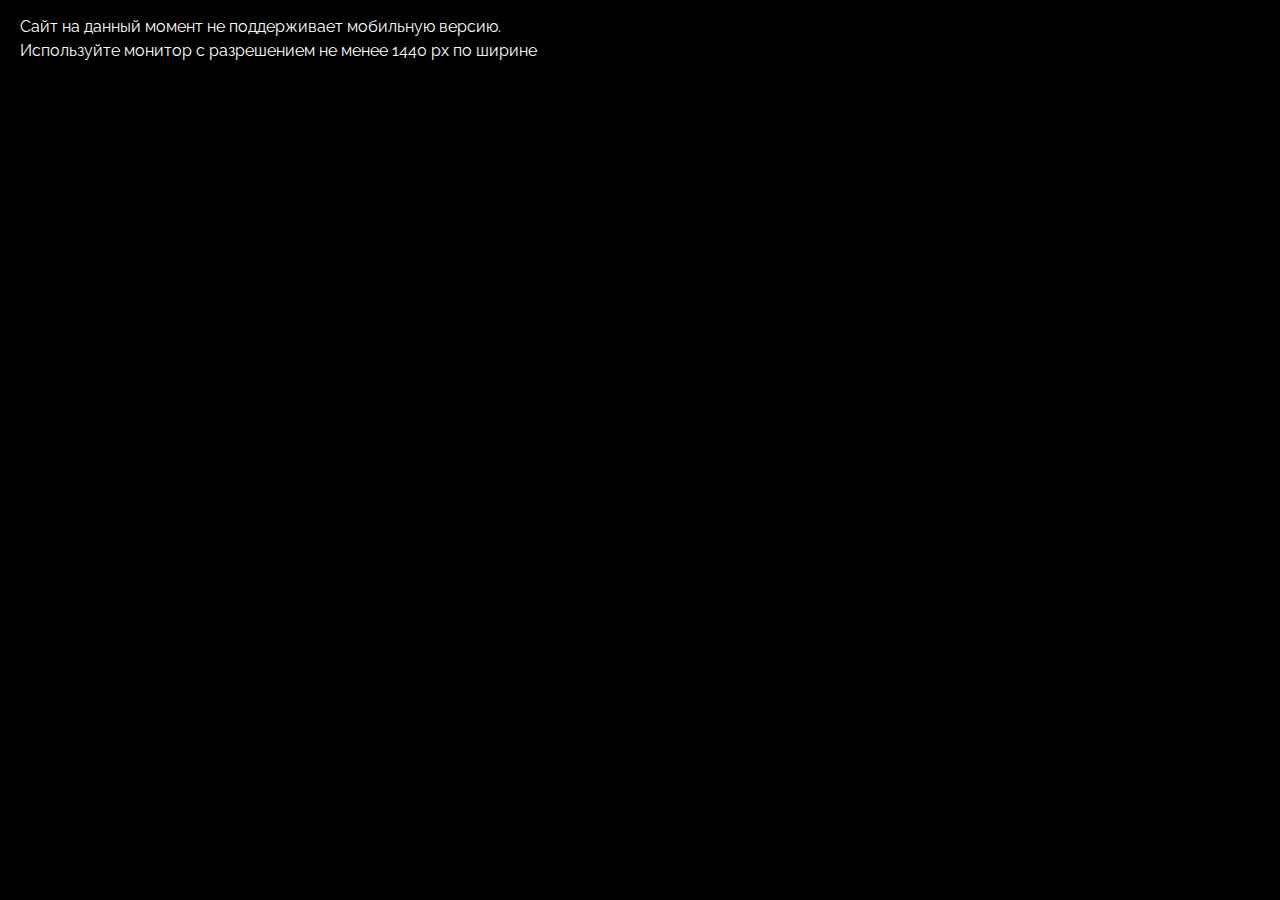
<file: index.html>
<!DOCTYPE html>
<html lang="ru">
<head>
    <meta charset="UTF-8">
    <meta http-equiv="X-UA-Compatible" content="IE=edge">
    <meta name="viewport" content="width=device-width, initial-scale=1.0">
    <meta property="og:image" content="./images/bgpicture-437.png">
    <meta property="og:image:width" content="968">
    <meta property="og:image:height" content="504"/>
    <link rel="shortcut icon" href="./images/favicon.png" type="image/x-icon">
    <link rel="preconnect" href="https://fonts.googleapis.com">
    <link rel="preconnect" href="https://fonts.gstatic.com" crossorigin>
    <link href="https://fonts.googleapis.com/css2?family=Montserrat:ital,wght@0,100..900;1,100..900&family=Raleway:ital,wght@0,100..900;1,100..900&display=swap" rel="stylesheet">
    <link rel="stylesheet" href="css/reset.css" type="text/css">
    <link rel="stylesheet" href="css/style.css" type="text/css">
    <!-- <link rel="stylesheet" href="./reviews-page/css/modal-style.css" type="text/css"> -->
    <!-- <link rel="stylesheet" href="css/reset.css" type="text/css"> -->
    <!-- <link rel="stylesheet" href="css/dark_styles.css" type="text/css"> -->
    <!-- <link rel="stylesheet" href="css/dark_mode.css" type="text/css"> -->
    <link rel="stylesheet" href="css/style_1300.css" type="text/css">
    <!-- <link rel="stylesheet" href="css/style_900.css" type="text/css"> -->
    <!-- <link rel="stylesheet" href="css/style_768.css" type="text/css"> -->
    <!-- <link rel="stylesheet" href="css/style_600.css" type="text/css"> -->
    <!-- <link rel="stylesheet" href="css/style_450.css" type="text/css"> -->
    <title>COSMO</title>
</head>
<body>
    <!-- MODAL-MENU-REVIEWS -->
    <div id="modalContainer" id="modal-container"></div>

    <!-- SUB-HEAD -->
    <div class="warning">
        <h2>Сайт на данный момент не поддерживает мобильную версию.<br>Используйте монитор с разрешением не менее 1440 px по ширине</h2>
    </div>

    <div class="wrapper">
        <div class="main-container">

                <!-- SUB-HEAD -->
            <div class="sub-head">
                <a class="sub-head__link" href="./error-page/err.html" alt="Sentence">Предложение для салонов и мастеров</a>
            </div>

            <!-- HEAD -->
            <div class="head head-1">
                <div class="head__menu">
                    <a href="./error-page/err.html" class="menu-item">Мастера и салоны</a>
                    <a href="./error-page/err.html" class="menu-item">Услуги</a>
                    <a href="./error-page/err.html" class="menu-item">Полезное</a>
                </div>
                <div class="head__find">
                    <div class="head__find-content">
                        <input type="text" class="custom-input" placeholder="Поиск услуги или салона">
                        <img src="./images/Vector.png" alt="find">
                    </div>                    
                </div>
                <div class="head__content">
                    <div class="head__content-left">
                        <div class="head__line-1">
                            <p class="tagline">Тут все, что Вам нужно в <span class="highlighted">Минске</span>
                                <img src="./images/location.png">
                            </p>
                        </div>
                        <div class="head__line-2">
                            <p>чтобы быть</p>
                        </div>
                        <div class="head__line-3">
                            <p>красивыми</p>
                        </div>
                    </div>
                    <div class="head__content-right">
                        <div class="head__list">
                            <ul class="head__custom-list">
                                <li class="head__item red">Рейтинги мастеров</li>
                                <li class="head__item blue">Реальные отзывы</li>
                                <li class="head__item green">Примеры работ</li>
                            </ul>
                        </div>
                        <div class="head__statistic">
                            <div class="statistic__container">
                                <div class="statistic__container-left">
                                    <div class="statistic__container-first">Более</div>
                                    <div class="statistic__container-second left-digit">24</div>
                                </div>
                                <div class="statistic__container-right">
                                    <div class="statistic__container-second right-digit">66</div>
                                    <div class="statistic__container-first right-txt">мастеров</div>
                                </div>
                            </div>
                        </div>
                    </div>
                </div>
            </div>

            <!-- TOP--SLIDER -->
            <div class="top-slider">
                <div class="top-slider__head">
                    <h3>найди своего мастера</h3>
                </div>
                <div class="top-slider__container">
                    <div class="top-slider__container-item slider__item-1"><h3>космето</h3><h3>логия</h3></div>
                    <div class="top-slider__container-item slider__item-2"><h3>салоны</h3><h3>красоты</h3></div>
                    <div class="top-slider__container-item slider__item-3"><h3>lash-</h3><h3>мейкеры</h3></div>
                    <div class="top-slider__container-item slider__item-4"><h3>nail-</h3><h3>мастера</h3></div>
                    <div class="top-slider__container-item slider__item-5"><h3>фитнес</h3><h3>центры</h3></div>
                    <div class="top-slider__container-item slider__item-6"><h3>тату</h3><h3>салоны</h3></div>
                </div>
            </div>

            <!-- MARKETING--SECTION -->
            <div class="marketing-section">
                <div class="marketing__head-container"></div>
                <div class="marketing__main-container">
                    <div class="marketing__left">
                        <div class="marketing__left-title">
                            <h3>Хорошего мастера очень сложно найти в любом городе  ... </h3>
                        </div>
                        <div class="marketing__left-subtitle">
                            <h3>... потому что все <span class="pink-light">лучшие мастера тут </span></h3>
                        </div>
                    </div>
                    <div class="marketing__right">
                        <div class="marketing__right-title">
                            <h3>найди<br>своего<br>мастера</h3>
                        </div>
                    </div>
                </div>
                <div class="marketing__footer-container"></div>
            </div>

            <div class="slider-bottoms">
                <div class="bottoms-container">
                    <bottom class="slider-btn prv" id="prev"></bottom>
                    <bottom class="slider-btn nxt" id="next"></bottom>
                </div>
            </div>
            <div class="best-text"><h3>лучшие</h3></div>
            
            <div class="for-slider"></div>

        </div>
        
        <!-- MAIN--SLIDER -->
        <div class="main-slider">
            <div class="wrapper-slider">
                    <div class="slider-container">
                        <div class="item-img img-1"><a href="#"><div class="ttts"></div></a></div>                        
                        <div class="item-img img-2"><a href="#"><div class="ttts"></div></a></div>
                        <div class="item-img img-3"><a href="#"><div class="ttts"></div></a></div>
                        <div class="item-img img-4"><a href="#"><div class="ttts"></div></a></div>
                        <div class="item-img img-5"><a href="#"><div class="ttts"></div></a></div>
                        <div class="item-img img-6"><a href="#"><div class="ttts"></div></a></div>
                        <div class="item-img img-7"><a href="#"><div class="ttts"></div></a></div>
                        <div class="item-img img-8"><a href="#"><div class="ttts"></div></a></div>
                        <div class="item-img img-9"><a href="#"><div class="ttts"></div></a></div>
                        <div class="item-img img-10"><a href="#"><div class="ttts"></div></a></div>
                        <div class="item-img img-11"><a href="#"><div class="ttts"></div></a></div>
                        <div class="item-img img-12"><a href="#"><div class="ttts"></div></a></div>
                        <div class="item-img img-13"><a href="#"><div class="ttts"></div></a></div>
                        <div class="item-img img-14"><a href="#"><div class="ttts"></div></a></div>
                        <div class="item-img img-15"><a href="#"><div class="ttts"></div></a></div>
                        <div class="item-img img-16"><a href="#"><div class="ttts"></div></a></div>
                        <div class="item-img img-17"><a href="#"><div class="ttts"></div></a></div>
                        <div class="item-img img-18"><a href="#"><div class="ttts"></div></a></div>
                        <div class="item-img img-19"><a href="#"><div class="ttts"></div></a></div>
                        <div class="item-img img-20"><a href="#"><div class="ttts"></div></a></div>
                        <div class="item-img img-21"><a href="#"><div class="ttts"></div></a></div>
                        <div class="item-img img-22"><a href="#"><div class="ttts"></div></a></div>
                    </div>
            </div>
            
        </div>

        <!-- RATING -->
        <div class="main-container">
            <div class="rating-container">
                <div class="rating__title">
                    <div class="rating__title-item"><h3>рейтинг мастеров</h3></div>
                    <div class="rating__title-item rating__title-item-transform"><h3>салоны красоты</h3></div>
                </div>
                <div class="rating__subtitle">
                    <div class="rating__subtitle-item"><a href="#"><h3>КОСМЕТОЛОГ</h3></a></div>
                    <div class="rating__subtitle-item"><a href="#" class="inactive"><h3>САЛОН КРАСОТЫ</h3></a></div>
                    <div class="rating__subtitle-item"><a href="#"><h3>LASH-мейкер</h3></a></div>
                    <div class="rating__subtitle-item"><a href="#"><h3>NAIL-мастер</h3></a></div>
                    <div class="rating__subtitle-item"><a href="#"><h3>ФИТНЕС ЦЕНТР</h3></a></div>
                    <div class="rating__subtitle-item"><a href="#"><h3>МАССАЖ</h3></a></div>
                </div>
            </div>
            <div class="rating-footer"></div>
        </div>

        <!-- REVIEWS -->
        <div class="main-container">
            <div class="reviews">
                <div class="reviews__column-1"><p>ОТЗЫВЫ //</p></div>
                <div class="reviews__column-2">
                    <div class="reviews__column-2-title">
                        <p>Вы уже были?<br>Хотите поблагодарить мастера?</p>
                    </div>
                    <div class="reviews__column-2-subtitle">
                        <p>Вы можете <span id="openModal-2"> оставить отзыв </span> о специалисте или салоне<br></p>
                        <p class="mini">Помните, что оставляя отзыв вы помогаете другим определиться с выбором и узнать подходит ли этот специалист</p>
                    </div>
                    <div class="reviews__column-2-button" id="openModal"></div>
                </div>
                <div class="reviews__column-3">
                    <div class="reviews__column-3-line"></div>
                </div>
            </div>
        </div>

        <!-- ACTIONS -->
        <div class="main-container">
            <div class="actions__container-wrapper" id="actions"></div>
        </div>

        <!-- WHY -->
        <div class="main-container">
            <div class="why__container-wrapper">
                <div class="why__first-line">
                    <div class="why__question">
                        <h3>ВОПРОС? //</h3>
                    </div>
                    <div class="why__title">
                        <h3>А почему МЫ?</h3>
                    </div>
                    <div class="why__line-container"></div>
                </div>
                <div class="why__second-line">
                    <div class="why__description">
                        <h3>Мы предлагаем ВАМ огромный выбор специалистов высшего уровня. На этом сайте вы можете почитать отзывы вациентов, посмотреть работы <span>и найти своего мастера.</span></h3>
                    </div>
                </div>
            </div>
        </div>

    </div>
    
    <script src="./scripts/digit.js" type="text/javascript"></script>
    <script src="./scripts/main-slider.js" type="text/javascript"></script>
    <script src="./scripts/frame.js" type="module"></script>
    <script src="./components/modal/load-modal.js" type="module"></script>
    <script src="./scripts/load-actions.js" type="module"></script>
</body>
</html>
</file>
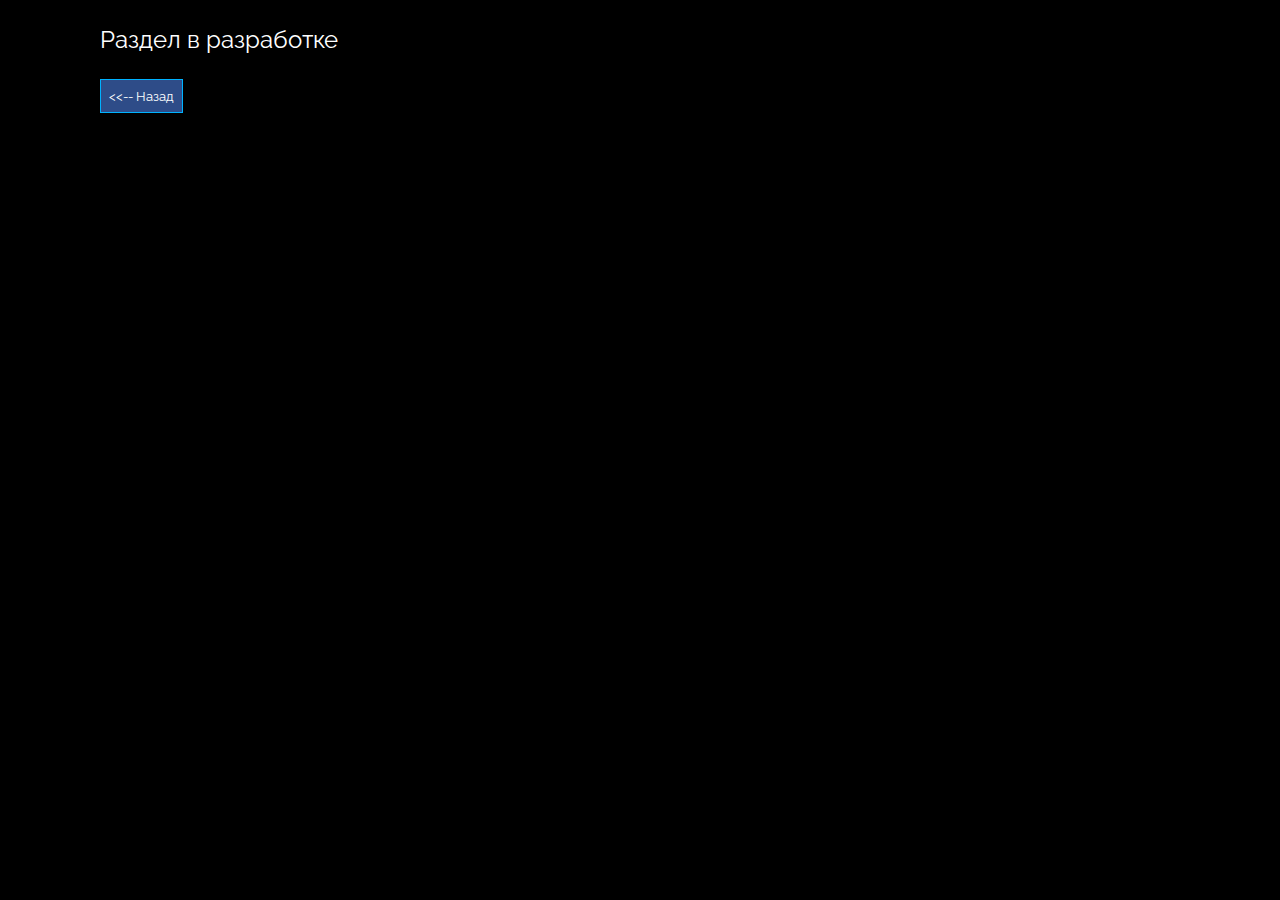
<file: error-page/err.html>
<!DOCTYPE html>
<html lang="ru">
<head>
    <meta charset="UTF-8">
    <meta http-equiv="X-UA-Compatible" content="IE=edge">
    <meta name="viewport" content="width=device-width, initial-scale=1.0">
    <meta property="og:image" content="./images/bgpicture-437.png">
    <meta property="og:image:width" content="968">
    <meta property="og:image:height" content="504"/>
    <link rel="shortcut icon" href="./images/favicon.png" type="image/x-icon">
    <link rel="preconnect" href="https://fonts.googleapis.com">
    <link rel="preconnect" href="https://fonts.gstatic.com" crossorigin>
    <link href="https://fonts.googleapis.com/css2?family=Montserrat:ital,wght@0,100..900;1,100..900&family=Raleway:ital,wght@0,100..900;1,100..900&display=swap" rel="stylesheet">



    <link rel="stylesheet" href="css/style.css" type="text/css">
    <!-- <link rel="stylesheet" href="css/dark_styles.css" type="text/css"> -->
    <!-- <link rel="stylesheet" href="css/dark_mode.css" type="text/css"> -->
    <!-- <link rel="stylesheet" href="css/style_1100.css" type="text/css"> -->
    <!-- <link rel="stylesheet" href="css/style_900.css" type="text/css"> -->
    <!-- <link rel="stylesheet" href="css/style_768.css" type="text/css"> -->
    <!-- <link rel="stylesheet" href="css/style_600.css" type="text/css"> -->
    <!-- <link rel="stylesheet" href="css/style_450.css" type="text/css"> -->

    <title>COSMO</title>
</head>
<body>

    <div class="wrapper">
        <div class="main-container">

                <!-- SUB-HEAD -->
            <div class="sub-head">
                <h2>Раздел в разработке</h2>
            </div>
            <button class="btn_back" type="button" onclick="window.location.href='../index.html'"><<-- Назад</button>



        </div>
    </div>

    <!-- <script src="https://code.jquery.com/jquery-3.6.0.min.js"></script> -->
    <!-- <script src="js/dark.js" type="text/javascript"></script> -->
    <!-- <script src="./contact/js/map.js" type="text/javascript"></script> -->
    <!-- <script src="js/main.js" type="text/javascript"></script> -->
</body>
</html>
</file>
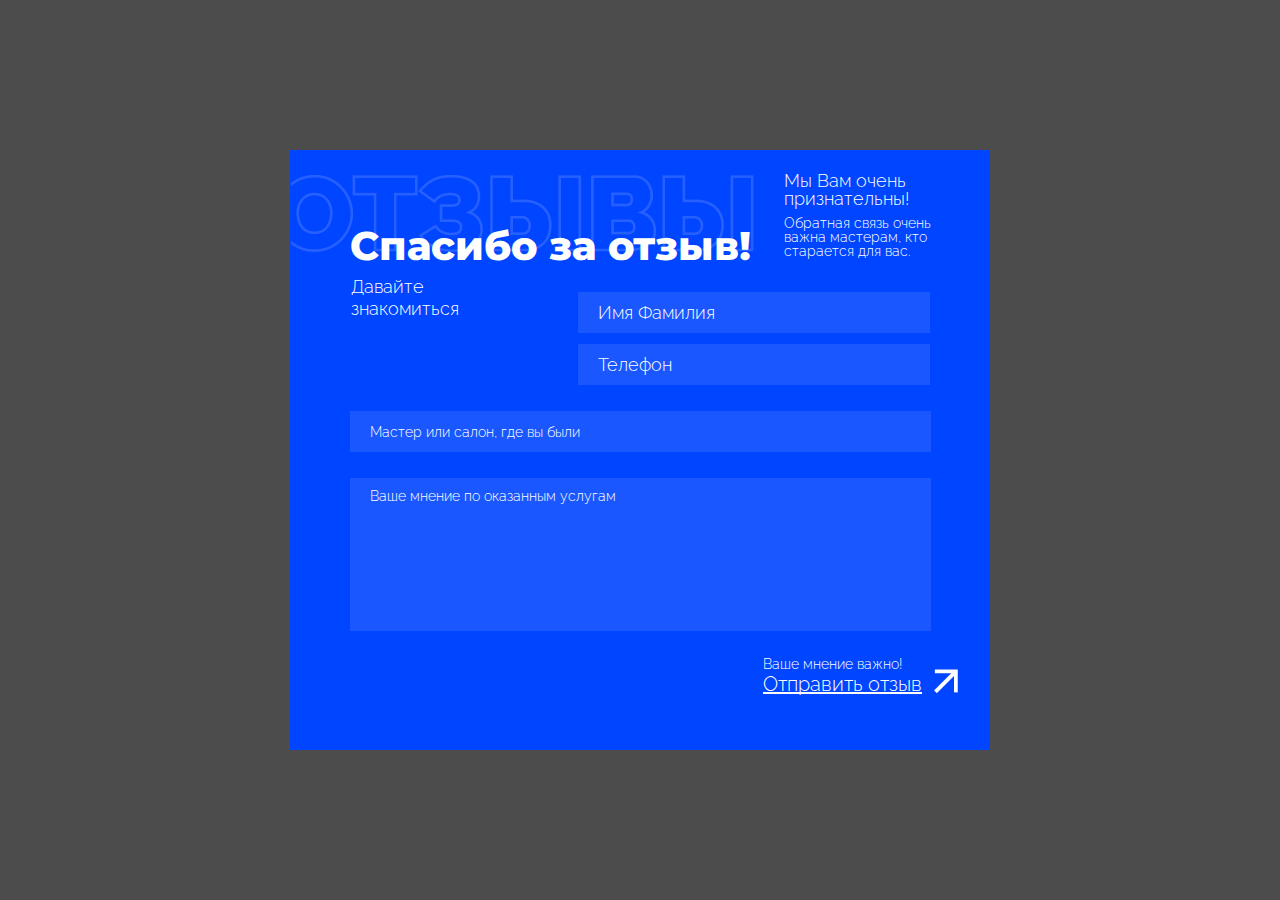
<file: reviews-page/reviews-modal.html>
<!DOCTYPE html>
<html lang="ru">
<head>
    <meta charset="UTF-8">
    <meta http-equiv="X-UA-Compatible" content="IE=edge">
    <meta name="viewport" content="width=device-width, initial-scale=1.0">
    <meta property="og:image" content="./images/bgpicture-437.png">
    <meta property="og:image:width" content="968">
    <meta property="og:image:height" content="504"/>
    <link rel="shortcut icon" href="./images/favicon.png" type="image/x-icon">
    <link rel="preconnect" href="https://fonts.googleapis.com">
    <link rel="preconnect" href="https://fonts.gstatic.com" crossorigin>
    <link href="https://fonts.googleapis.com/css2?family=Montserrat:ital,wght@0,100..900;1,100..900&family=Raleway:ital,wght@0,100..900;1,100..900&display=swap" rel="stylesheet">
    <link rel="stylesheet" href="css/reset.css" type="text/css">
    <link rel="stylesheet" href="css/modal-style.css" type="text/css">

    <title>MODAL</title>
</head>
<body>
<!-- http://127.0.0.1:5501/reviews-page/reviews-modal.html -->
    <div class="modal__wrapper">
        <div class="modal__main-container">
            <div class="modal-close"></div>
            <div class="second__line">
                <div class="second-back"></div>
                <div class="second-title">
                    <h3>Мы Вам очень признательны!</h3>
                    <h3 class="second-title-mini">Обратная связь очень важна мастерам, кто старается для вас.</h3>
                </div>
            </div>
            <div class="thanks"><h3>Спасибо за отзыв!</h3></div>
            <div class="contacts">
                <div class="contacts__title"><h3>Давайте знакомиться</h3></div>
                <div class="contacts__data">
                    <div class="contacts__name">
                        <input type="text" class="custom-input" placeholder="Имя Фамилия">
                    </div>
                    <div class="contacts__phone">
                        <input type="text" class="custom-input" placeholder="Телефон">
                    </div>
                </div>
            </div>
            <div class="master">
                <input type="text" class="custom-input" placeholder="Мастер или салон, где вы были">
            </div>
            <div class="review">
                <input type="text" class="custom-input" placeholder="Ваше мнение по оказанным услугам">
            </div>
            <div class="send__review">
                <div class="send__left"><p>Ваше мнение важно!</p><p class="send__big">Отправить отзыв</p></div>
                <div class="send__right"></div>
            </div>
        </div>
    </div>
    
    <!-- <script src="./scripts/script.js" type="module"></script> -->
</body>
</html>
</file>
<file: css/style.css>
* {
    box-sizing: border-box;
	margin: 0;
	padding: 0;
    font-family: "Raleway", sans-serif;
    font-optical-sizing: auto;
    font-weight: 400;
    font-style: normal;
    color: #FFF;
    /* background-color: #000; */
}

.warning {
    display: none;
}

body {

}

.wrapper {
    /* width: 100vw; */
    /* width: 1920px; */
    background-color: #000;
}

.montserrat-font {
    font-family: "Montserrat", sans-serif;
    font-optical-sizing: auto;
    font-weight: 400;
    font-style: normal;
}

.main-container {
    margin: 0 auto;
    max-width: 1920px;
}

/* SUB-HEAD */

.sub-head {
    display: flex;
    justify-content: flex-end;
    height: 77px;
    font-family: Poppins;
    font-weight: 300;
    font-size: 14px;
    line-height: 150%;
    padding-top: 30px;
    padding-right: 366px;
}

.sub-head__link {
    color: #00B2FF;
    text-decoration: underline;
}

sub-head__link:hover,
sub-head__link:focus,
sub-head__link:active {
  color: #FFF;
  text-decoration: underline;
}

/* HEAD */

.head {
    display: flex;
    flex-direction: column;
    justify-content: start;
    height: 486px;
    background: url('../images/bgpicture-5.png');
    background-repeat: no-repeat;
    /* background-position: left 614px center; */
    background-position: left calc(58%) center;
    background-size: auto;
}

.head__menu {
    display: flex;
    height: 30px;
    margin-left: 146px;
    /* background-color: transparent; */
}

.head__menu a {
    font-size: 20px;
    line-height: 150%;
    font-weight: 300;
    margin-right: 65px;
    text-decoration: none;
    /* background-color: transparent; */
}

.head__menu a:hover {
    text-decoration: underline;
}

.head__find {
    display: flex;
    justify-content: end;
    height: 28px;
    width: 100%;
    /* margin-left: 146px; */
    /* background-color: transparent; */
}

.head__find-content {
    display: flex;
    justify-content: end;
    width: 378px;
    margin-right: 122px;
    border-bottom: solid 1px #FF00DD;
    /* background-color: transparent; */
}

.custom-input {
    width: calc(100%);
    border: none;
    outline: none;
    background: transparent;
    font-size: 18px;
    color: #FFF;
    margin-bottom: 8px;
}

.custom-input::placeholder {
    color: #FFF;
    text-align: right;
}

.head__find-content img {
    background: transparent;
    margin: 0 18px 2px 18px;
}

.head__content {
    display: flex;
    justify-content: space-between;
    max-width: 100vw;
    height: 100%;
    margin-left: 108px;
    border-left: solid 1px rgba(255, 255, 255, 0.7);
    /* background-color: transparent; */
}

.head__content-left {
    display: flex;
    flex-direction: column;
    /* background-color: transparent; */
    padding-left: 81px;
}

.head__line-1 {
    padding-top: 35px;
    margin-bottom: 14px;
    /* background-color: transparent; */
}

.head__line-1 .highlighted {
    text-decoration: underline;
    font-weight: 300;
    line-height: 150%;
    /* background-color: transparent; */
}

.head__line-1 img {
    margin-left: 4px;
    /* background-color: transparent; */
}

.tagline {
    font-size: 28px;
    font-weight: 300;
    line-height: 150%;
    color: #FFF;
    margin: 0;
    display: flex;
    align-items: center;
    gap: 6px;
    /* background-color: transparent; */
}

.head__line-2 {
    /* background-color: transparent; */
    margin-bottom: -5px;
}

.head__line-2 p{
    font-family: "Montserrat", sans-serif;
    /* font-size: clamp(2rem, 5vw, 4rem); */
    font-size: 63px;
    /* font-size: 4rem; */
    font-weight: 800;
    line-height: 120%;
    color: #FFF;
    /* background-color: transparent; */
    text-transform: uppercase;
}

.head__line-3 {
    /* background-color: transparent; */
}

.head__line-3 p {
    font-family: "Montserrat", sans-serif;
    font-size: 70px;
    font-weight: 800;
    line-height: 100%;
    color: transparent;
    -webkit-text-stroke: 1px #0045ff;
    font-family: sans-serif;
    letter-spacing: 0%;
    text-transform: uppercase;
    /* background-color: transparent; */
}

.head__content-right {
    width: 500px;
    display: flex;
    flex-direction: column;
    /* background-color: #DD74F8; */
    margin-top: 120px;
}

/* --------------------------------- */

.head__list {
    width: 265px;
    height: 72px;
    margin-right: 150px;
    margin-bottom: 32px;
    /* background-color: #00B2FF; */
}

.head__custom-list {
    list-style: none;
    padding: 0;
    margin: 0;
    font-size: 16px;
    line-height: 1.5;
    font-weight: 300;
}
  
.head__item {
    position: relative;
    padding-left: 24px;
    margin-bottom: 1px;
    /* font-size: 18px; */
    /* color: white;  */
}
  
.head__item::before {
    content: '';
    position: absolute;
    left: 0;
    top: 6px;
    width: 6px;
    height: 6px;
    transform: rotate(45deg);
}
  
  /* Цвета маркеров */
  .head__item.red::before {
    background-color: #DD74F8;
  }
  
  .head__item.blue::before {
    background-color: #FFEA00;
  }
  
  .head__item.green::before {
    background-color: #8BD7FF;
  }


/* --------------------------------- */
/* Временная заглушка */
/* .head__statistic {
    width: 253px;
    height: 134px;
    background: url('../images/tst.png')
} */
/* --------------------------------- */

.head__statistic {
    /* background-color: #8BD7FF; */
}

.statistic__container {
    display: flex;
    justify-content: center;
    width: 231px;
    height: 134px;
    padding-top: 13px;
    padding-left: 4px;
    background-color: rgba(0, 9, 16, 0.5);
}

.statistic__container-left {
    display: flex;
    flex-direction: column;
}

.statistic__container-right {
    display: flex;
    flex-direction: column;
    margin-top: 10px;
}

.statistic__container-first {
    font-size: 24px;
    font-weight: 300;
    line-height: 1.0;
}

.statistic__container-second {
    font-size: 57px;
    font-weight: 300;
    line-height: 1.0;
    color: rgba(217, 217, 217, 0.2);
}

.left-digit {
    text-align: end;
}

.right-txt {
    margin-top: 10px;
    margin-left: 8px;
}








/* NEXT container */

.next {
    width: 1000px;
    height: 1px;
    background-color: #C4E4EA;
}

.hero {
    width: 100%;
    height: 400px;
    background-image: url('../images/bgpicture-437.png');
    background-size: cover;
    background-position: center;
    display: flex;
    justify-content: center;
    align-items: center;
  }
  
  .hero h1 {
    color: white;
    font-size: 48px;
    background-color: transparent; /* <-- фон прозрачный */
    margin: 0;
  }

/****** ------------********/
/****** TOP--SLIDER ********/
/****** ------------********/

.top-slider {
    /* display: flex; */
    /* justify-content: space-between; */
    /* height: 100px; */
    /* background-color: #00B2FF; */
    margin-left: 108px;
    padding-left: 38px;
    padding-bottom: 30px;
    border-left: solid 1px rgba(255, 255, 255, 0.7);
}

.top-slider__head {
    margin-left: 81px;
}

.top-slider__head h3{
    font-weight: 300;
    font-size: 22px;
    line-height: 1.5;
    color: #DE75F9;
    text-transform: uppercase;
}

.top-slider__container {
    display: flex;
    justify-content: space-between;
    max-width: 1612px;
}

.top-slider__container-item {
    position: relative;
    width: 260px;
    height: 185px;
    /* border: solid 2px #FFEA00; */
    border: solid 2px #000;
    border-bottom: none;
    padding-top: 16px;
    padding-left: 20px;
}

.top-slider__container-item:hover {
    border: solid 2px #FFEA00;
    border-bottom: none;
}








.line {
    position: absolute;
    bottom: 0;
    left: 0;
    width: 100%;
    height: 2px;
    background-color: #FFEA00;
    z-index: 1;
}

.yellow-triangle {
    position: absolute;
    bottom: 0; /* немного выше линии */
    left: 50%;
    transform: translateX(-50%);
    width: 0;
    height: 0;
    border-left: 30px solid transparent;
    border-right: 30px solid transparent;
    border-bottom: 30px solid #FFEA00;
    z-index: 2;
}

.black-triangle {
    position: absolute;
    bottom: -3px; /* немного выше линии */
    left: 50%;
    transform: translateX(-50%);
    width: 0;
    height: 0;
    border-left: 30px solid transparent;
    border-right: 30px solid transparent;
    border-bottom: 30px solid #000;
    z-index: 3;
}







.top-slider__container-item h3{
    font-size: 20px;
    font-weight: 400;
    line-height: 1.2;
    text-transform: uppercase;
}

.slider__item-1 {
    background-image: url('../images/top-slider/1.png');
    background-size: cover;
    background-position: center;
    padding-top: 115px;
}
.slider__item-1:hover, 
.slider__item-2:hover, 
.slider__item-3:hover, 
.slider__item-4:hover, 
.slider__item-5:hover, 
.slider__item-6:hover {
    cursor: pointer;
}
.slider__item-2 {
    background-image: url('../images/top-slider/2.png');
    background-size: cover;
    background-position: center;
}
.slider__item-3 {
    background-image: url('../images/top-slider/3.png');
    background-size: cover;
    background-position: center;
    padding-top: 115px;
}
.slider__item-4 {
    background-image: url('../images/top-slider/4.png');
    background-size: cover;
    background-position: center;
}
.slider__item-5 {
    background-image: url('../images/top-slider/5.png');
    background-size: cover;
    background-position: center;
    padding-top: 115px;
}
.slider__item-6 {
    background-image: url('../images/top-slider/6.png');
    background-size: cover;
    background-position: center;
}

/****** -------------------********/
/****** MARKETING--SECTION ********/
/****** -------------------********/

.marketing-section {
    max-width: 1650px;
    border-left: solid 1px rgba(255, 255, 255, 0.7);
    border-right: solid 1px rgba(255, 255, 255, 0.7);
    margin-left: 108px;
    padding-left: 38px;
    padding-right: 140px;
    /* padding-left: 38px; */
}

.marketing__head-container {
    height: 173px;
}

.marketing__footer-container {
    height: 155px;
}

.marketing__main-container {
    display: flex;
    justify-content: space-between;
    height: 365px;
    background-image: url('../images/home-quote-1.jpg');
    background-repeat: no-repeat;
    background-position: right center;
    padding-right: 15px;    
}

.marketing__left {
    display: flex;
    flex-direction: column;
    max-width: 1128px;
    padding-top: 30px;
}

.marketing__left-title {
    /* font-size: 65px; */
    font-size: clamp(40px, calc(2.2vw + 10px), 65px);
    font-weight: 400;
    line-height: 1.28;
    margin-bottom: 35px;
}

.marketing__left-subtitle {
    /* font-size: 55px; */
    font-size: clamp(40px, calc(2.2vw + 10px), 55px);
    line-height: 1.0;
}

.marketing__left-subtitle h3 {
    font-weight: 400;
}

.marketing__left-subtitle h3 span {
    font-weight: 600;
}

.marketing__left-subtitle .pink-light {
    background-color: #FF00DD;
    padding: 15px 10px;
}

.marketing__right {
    padding-top: 138px;
}

.marketing__right-title {
    font-size: 20px;
    line-height: 1.25;
    text-align: end;
}

/* BOTTOMS */
.slider-bottoms {
    max-width: 1650px;
    height: 100px;
    border-left: solid 1px rgba(255, 255, 255, 0.7);
    border-right: solid 1px rgba(255, 255, 255, 0.7);
    margin-left: 108px;
    padding-left: 144px;
    padding-right: 140px;
    /* margin-bottom: -50px; */
}

.bottoms-container {
    width: 175px;
    height: 45px;
    display: flex;
    justify-content: space-between;
}

.bottoms-container .prv {
    width: 45px;
    height: 45px;
    background-image: url('../images/main-slider/prev.png');
    cursor: pointer;
    /* opacity: 0.3; */
}

.bottoms-container .nxt {
    width: 45px;
    height: 45px;
    background-image: url('../images/main-slider/next.png');
    cursor: pointer;
    opacity: 1.0;
}

.best-text {
    /* border-left: solid 1px rgba(255, 255, 255, 0.7); */
    margin-left: 108px;
    margin-top: -165px;
    text-align: right;
}

.best-text h3{
    font-family: "Montserrat", sans-serif;
    color: rgba(255, 255, 255, 0.05);
    font-weight: 800;
    font-size: 180px;
    line-height: 1.0;
    /* text-align: right; */

    /* margin-top: -50px; */
    z-index: 1;
}

/****** -------------********/
/****** MAIN--SLIDER ********/
/****** -------------********/

.for-slider {
    max-width: 1650px;
    height: 339px;
    border-left: solid 1px rgba(255, 255, 255, 0.7);
    border-right: solid 1px rgba(255, 255, 255, 0.7);
    margin-left: 108px;
    margin-top: -25px;
    /* background-color: #DD74F8; */

    margin-bottom: -339px;
}

.main-slider {
    overflow: hidden;
    display: flex;
    justify-content: end;
    max-width: 100%;
    height: 339px;
    margin-left: 108px;
    padding-left: 144px;
}

.wrapper-slider {
    display: flex;
    align-items: end;
    width: 100%;
    overflow: hidden;
}

.slider-container {
    display: flex;
    align-items: end;
    width: max-content;
    height: 100%;
    transition: .5s;
    transform: translateX(0);
}

.item-img {
    min-width: 300px;
    height: 100%;
    /* background-color: aqua; */
    flex-shrink: 0;          /* ← запрет сжатия */
}

.img-1 {
    background-image: url('../images/main-slider/slide-1.jpg');
}

.img-2 {
    background-image: url('../images/main-slider/slide-2.jpg');
}

.img-3 {
    background-image: url('../images/main-slider/slide-3.jpg');
}

.img-4 {
    background-image: url('../images/main-slider/slide-4.jpg');
}

.img-5 {
    background-image: url('../images/main-slider/slide-5.jpg');
}

.img-6 {
    background-image: url('../images/main-slider/slide-2.jpg');
}

.img-7 {
    background-image: url('../images/main-slider/slide-1.jpg');
}

.img-8 {
    background-image: url('../images/main-slider/slide-3.jpg');
}

.img-9 {
    background-image: url('../images/main-slider/slide-4.jpg');
}
.img-10 {
    background-image: url('../images/main-slider/slide-10.jpg');
}
.img-11 {
    background-image: url('../images/main-slider/slide-11.jpg');
}
.img-12 {
    background-image: url('../images/main-slider/slide-12.jpg');
}
.img-13 {
    background-image: url('../images/main-slider/slide-13.jpg');
}
.img-14 {
    background-image: url('../images/main-slider/slide-14.jpg');
}
.img-15 {
    background-image: url('../images/main-slider/slide-15.jpg');
}
.img-16 {
    background-image: url('../images/main-slider/slide-16.jpg');
}
.img-17 {
    background-image: url('../images/main-slider/slide-17.jpg');
}
.img-18 {
    background-image: url('../images/main-slider/slide-18.jpg');
}
.img-19 {
    background-image: url('../images/main-slider/slide-19.jpg');
}
.img-20 {
    background-image: url('../images/main-slider/slide-20.jpg');
}
.img-21 {
    background-image: url('../images/main-slider/slide-21.jpg');
}

.img-22,
.img-10 {
    background-image: url('../images/main-slider/slide-6.jpg');
}

.ttts {
    width: 300px;
    height: 300px;
}

/********* ------ ***********/
/********* RATING ***********/
/********* ------ ***********/

.rating-container {
    height: 195px;
    border-left: solid 1px rgba(255, 255, 255, 0.7);
    margin-left: 108px;
    padding-top: 50px;
    /* background-color: #0045ff; */
    /* margin-bottom: 175px; */
}

.rating__title {
    display: flex;
    /* justify-content: start; */
    padding-left: 76px;
    margin-bottom: 35px;
}

.rating__title-item h3 {
    font-weight: 800;
    font-size: 40px;
    line-height: 175%;
    text-transform: uppercase;
    height: 100%;
}

.rating__title-item-transform {
    margin-left: 25px;
}

.rating__title-item-transform h3 {
    font-family: "Montserrat", sans-serif;
    font-size: 53px;
    font-weight: 800;
    line-height: 120%;
    color: transparent;
    -webkit-text-stroke: 1px #8BD7FF;
    letter-spacing: 0%;
    font-family: sans-serif;
    height: 100%;
}

.rating__title-item {
}

.rating__subtitle {
    display: flex;
    margin-left: 21px;
}

.rating__subtitle-item:not(:first-child) {
    margin-left: 50px;
}

.rating__subtitle-item h3 {
    font-family: "Montserrat", sans-serif;
    font-size: 20px;
    font-weight: 800;
    line-height: 120%;
    color: transparent;
    -webkit-text-stroke: 1px #00FFE1;
    letter-spacing: 0%;
    font-family: sans-serif;
}

.rating__subtitle-item a {
    text-decoration: none;
}

.rating__subtitle-item a:hover {
    text-decoration: underline;
}

.rating__subtitle-item a.inactive {
    pointer-events: none;
    cursor: default;
    text-decoration: none;
}

.rating__subtitle-item a.inactive h3 {
    color: transparent;
    -webkit-text-stroke: 1px #8BD7FF;
    position: relative;
}

.rating__subtitle-item a.inactive h3::after {
    content: "";
    position: absolute;
    left: 0;
    right: 0;
    top: 50%;
    height: 2px;
    background-color: #00B2FF;
    transform: translateY(-50%);
}

.rating-footer {
    height: 175px;
    border-left: solid 1px rgba(255, 255, 255, 0.7);
    margin-left: 108px;
}

/********* --------***********/
/********* REVIEWS ***********/
/********* --------***********/

.reviews {
    display: flex;
    /* flex-direction: column; */
    border-left: solid 1px rgba(255, 255, 255, 0.7);
    margin-left: 108px;
    padding-left: 112px;
    
    font-family: "Raleway", sans-serif;
    font-weight: 400;
    
}

.reviews__column-1 {
    min-width: 96px;
}

.reviews__column-1 p {    
    font-size: 16px;
    font-weight: 300;
    line-height: 156%;
    color: #0045FF;
    padding-top: 20px;
}

.reviews__column-2 {
    max-width: 680px;
    display: flex;
    flex-direction: column;
    margin-left: 20px;

}

.reviews__column-2-title {
    font-size: 42px;
    line-height: 116%;
    margin-bottom: 30px;
}

.reviews__column-2-subtitle p{
    margin-bottom: 15px;
    font-size: 24px;
}

.reviews__column-2-subtitle .mini {
    font-size: 18px;
    line-height: 133%;
    margin-bottom: 48px;
}

.reviews__column-2-subtitle p span {
    background-color: #00B2FF;
    cursor: pointer;
}

.reviews__column-2-subtitle p span:hover {
    text-decoration: underline;
}

.reviews__column-3 {
    width: 700px;
    height: 1px;
    background-color: #FFF;
    margin-top: 54px;
    margin-left: 50px;
}

.reviews__column-2-button {
    width: 326px;
    height: 90px;
    background-image: url('../images/plus.png');
    border: 1px solid #FFF;
    border-radius: 45px;
    background-repeat: no-repeat;
    background-position: center;
    transition: background-color 0.4s ease;
    cursor: pointer;
    margin-bottom: 130px; /* TODO */
}

.reviews__column-2-button:hover {
    background-color: #00B2FF;
}

/****** --------------********/
/****** WHY--SECTION  ********/
/****** --------------********/
.why__container-wrapper {
    border-left: solid 1px rgba(255, 255, 255, 0.7);
    margin-left: 108px;
    padding-top: 50px;
    padding-left: 150px;
    
}

.why__first-line {
    display: flex;
    margin-bottom: 58px;
}

.why__question h3 {
    font-size: 16px;
    font-weight: 400;
    line-height: 156%;
    color: #0045FF;
    margin-top: 15px;
}

.why__title {
    margin-left: 20px;
}

.why__title h3 {
    font-size: 40px;
    font-weight: 800;
    line-height: 120%;
    color: #FFF;
}

.why__line-container {
    width: 948px;
    height: 1px;
    background-color: #FFF;
    margin-top: 25px;
    margin-left: 20px;
}

.why__second-line {
    width: 550px;
    margin-bottom: 50px;
}

.why__description {
    font-size: 24px;
}

.why__description span {
    background-color: #0045FF;
}


/****** --------------********/
/****** TEST--SECTION ********/
/****** --------------********/

.test-container {
    margin-left: 108px;
    padding-left: 38px;
    border-left: solid 1px rgba(255, 255, 255, 0.7);
}

.test-container-item-1 {
    position: relative;
    width: 300px;
    height: 200px;
    background-color: #000; /* серая заливка */
    overflow: hidden;
    border: 2px solid yellow;
    border-bottom: #000;
}

.line {
    position: absolute;
    bottom: 0;
    left: 0;
    width: 100%;
    height: 2px;
    background-color: yellow;
    z-index: 1;
}

.triangle-1 {
  position: absolute;
  bottom: 2px; /* немного выше линии */
  left: 50%;
  transform: translateX(-50%);
  width: 0;
  height: 0;
  border-left: 30px solid transparent;
  border-right: 30px solid transparent;
  border-bottom: 30px solid yellow;
  z-index: 2;
}

.triangle-2 {
  position: absolute;
  bottom: -1px; /* немного выше линии */
  left: 50%;
  transform: translateX(-50%);
  width: 0;
  height: 0;
  border-left: 30px solid transparent;
  border-right: 30px solid transparent;
  border-bottom: 30px solid black;
  z-index: 2;
}
</file>
<file: reviews-page/css/modal-style.css>
#modalContainer {
    width: 100vw;
    position: fixed;
    z-index: 10;
    height: 100%;
    margin: 0;
    background-color: rgba(0, 0, 0, 0.8);
}








* {
    box-sizing: border-box;
	margin: 0;
	padding: 0;
    font-family: "Raleway", sans-serif;
    font-optical-sizing: auto;
    font-weight: 400;
    font-style: normal;
    color: #FFF;
}

.montserrat-font {
    font-family: "Montserrat", sans-serif;
    font-optical-sizing: auto;
    font-weight: 400;
    font-style: normal;
}

body {
    height: 100%;
    margin: 0;
    background-color: rgba(0, 0, 0, 0.7);
}

.modal__wrapper {
    display: flex;
    justify-content: center;
    align-items: center;
    height: 100vh;   
}

.modal__main-container {
    display: flex;
    flex-direction: column;
    /* max-width: 700px; */
    width: 700px;
    height: 600px;
    background-color: #0045FF;
    padding: 20px 20px 20px 0;
}

/* MODAL */
.close {
    width: 27px;
    height: 27px;
    align-self: end;
    background-image: url(../images/x.png);
    background-repeat: no-repeat;
    background-position: center;
    cursor: pointer;
    margin-bottom: 15px;
}

.second__line {
    display: flex;
}

.second-back {
    width: 484px;
    height: 85px;
    background-image: url('../images/reviews.png');
    background-repeat: no-repeat;
    background-position: center;
    margin-left: -10px;
}

.second-title {
    max-width: 155px;
    margin-left: 20px;
    padding-top: 2px;
}

.second-title h3 {
    font-size: 18px;
    font-weight: 300;
    line-height: 100%;
}

.second-title .second-title-mini {
    padding-top: 8px;
    font-size: 14px;
    font-weight: 300;
    line-height: 100%;
}

.thanks h3 {
    font-family: "Montserrat", sans-serif;
    font-size: 40px;
    font-weight: 800;
    line-height: 150%;
    margin-left: 60px;
    margin-top: -42px;
}

.contacts {
    display: flex;
    margin-left: 61px;
    margin-right: 40px;
    justify-content: space-between;
}

.contacts__title {
    width: 160px;
}

.contacts__title h3 {
    font-size: 18px;
    font-weight: 300;
    line-height: 120%;
}

.contacts__data {
    margin-top: 16px;
}

.contacts__name {
    width: 352px;
    height: 41px;
    background: rgba(255, 255, 255, 0.1);
    margin-bottom: 11px;
}

.contacts__name .custom-input {
    font-size: 18px;
    font-weight: 300;
    line-height: 120%;
    height: 100%;
    border: none;
    outline: none;
    background: transparent;
    padding: 0 20px;
}

.contacts__name .custom-input::placeholder {
    color: #FFF;
}

.contacts__phone {
    width: 352px;
    height: 41px;
    background: rgba(255, 255, 255, 0.1);
    margin-bottom: 26px;
}

.contacts__phone .custom-input {
    font-size: 18px;
    font-weight: 300;
    line-height: 120%;
    height: 100%;
    border: none;
    outline: none;
    background: transparent;
    padding: 0 20px;
}

.contacts__phone .custom-input::placeholder {
    color: #FFF;
}

.master {
    width: 581px;
    height: 41px;
    background: rgba(255, 255, 255, 0.1);
    margin-bottom: 26px;
    margin-left: 60px;
}

.master .custom-input {
    width: 100%;
    font-size: 14px;
    font-weight: 300;
    line-height: 120%;
    height: 100%;
    border: none;
    outline: none;
    background: transparent;
    padding: 0 20px;
}

.master .custom-input::placeholder {
    color: #FFF;
}

.review {
    width: 581px;
    height: 153px;
    background: rgba(255, 255, 255, 0.1);
    margin-bottom: 26px;
    margin-left: 60px;
}

.review .custom-input {
    width: 100%;
    font-size: 14px;
    font-weight: 300;
    line-height: 120%;
    /* height: 100%; */
    border: none;
    outline: none;
    background: transparent;
    padding: 0 20px;
    vertical-align: top;
    padding-top: 10px;
    color: #FFF;
}

.review .custom-input::placeholder {
    color: #FFF;
}

.send__review {
    display: flex;
    justify-content: end;
    
}

.send__left p {
    font-weight: 300;
    font-size: 14px;
    line-height: 100%;
    margin-bottom: 3px;
}

.send__left .send__big {
    font-weight: 300;
    font-size: 20px;
    line-height: 100%;
    text-decoration: underline;
    text-decoration-skip-ink: none;
    cursor: pointer;
}

.send__right {
    width: 48px;
    height: 48px;
    background-image: url('../images/send.png');
    background-repeat: no-repeat;
    background-position: center;
}
</file>
<file: css/style_1300.css>
@media all and (max-width: 1300px) {

    .warning {
        display: block;
        padding: 15px 20px;
    }

    .warning h2 {
        line-height: 1.5;
    }

    .wrapper {
        display: none;
    }

}
</file>
<file: error-page/css/style.css>
* {
	box-sizing: border-box;
	margin: 0;
	padding: 0;
    font-family: "Raleway", sans-serif;
    font-optical-sizing: auto;
    font-weight: 400;
    font-style: normal;
    background-color: #000;
}

body {
    color: #FFF;
}

.wrapper {
    width: 100vw;
    padding-left: 100px;
    padding-top: 25px;
}

.btn_back {
    margin: 25px 0 0 0;
    color: #FFF;
    background: #2e4c88;
    border: solid 1px #00B2FF;
    padding: 8px;
    cursor: pointer;
}
</file>
